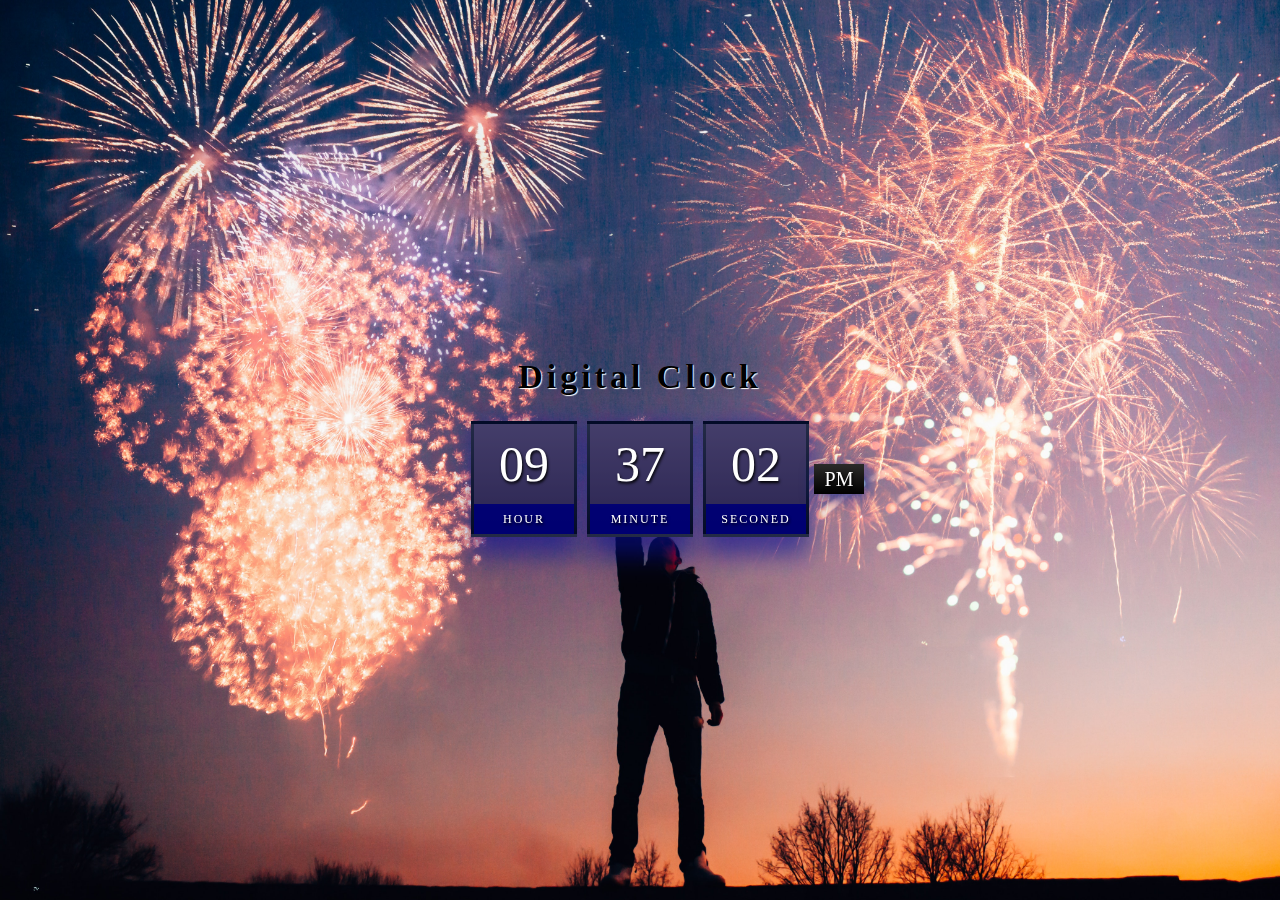
<file: 1-Time-zone/index.html>
<!DOCTYPE html>
<html lang="en">
<head>
    <meta charset="UTF-8">
    <meta http-equiv="X-UA-Compatible" content="IE=edge">
    <meta name="viewport" content="width=device-width, initial-scale=1.0">
    <title>Digital clock</title>
    <link rel="stylesheet" href="style.css">
</head>
<body>
    <article class="art">
        <h2> Digital Clock</h2>
        <article class="center">
        <section class="hour marg ">
            <span id="hour">00</span>
            <span class="text">Hour</span>
        </section>
        <section class="minute marg">
            <span id="minute">00</span>
            <span class="text">minute</span>
        </section>
        <section class="seconed marg">
            <span id="seconed">00</span>
            <span class="text">Seconed</span>
        </section>
        <section class="A-P ">
            <span id="ampm">AM</span>
        </section>
    </article>
    </article>

    <script src="main.js"></script>
</body>
</html>
</file>
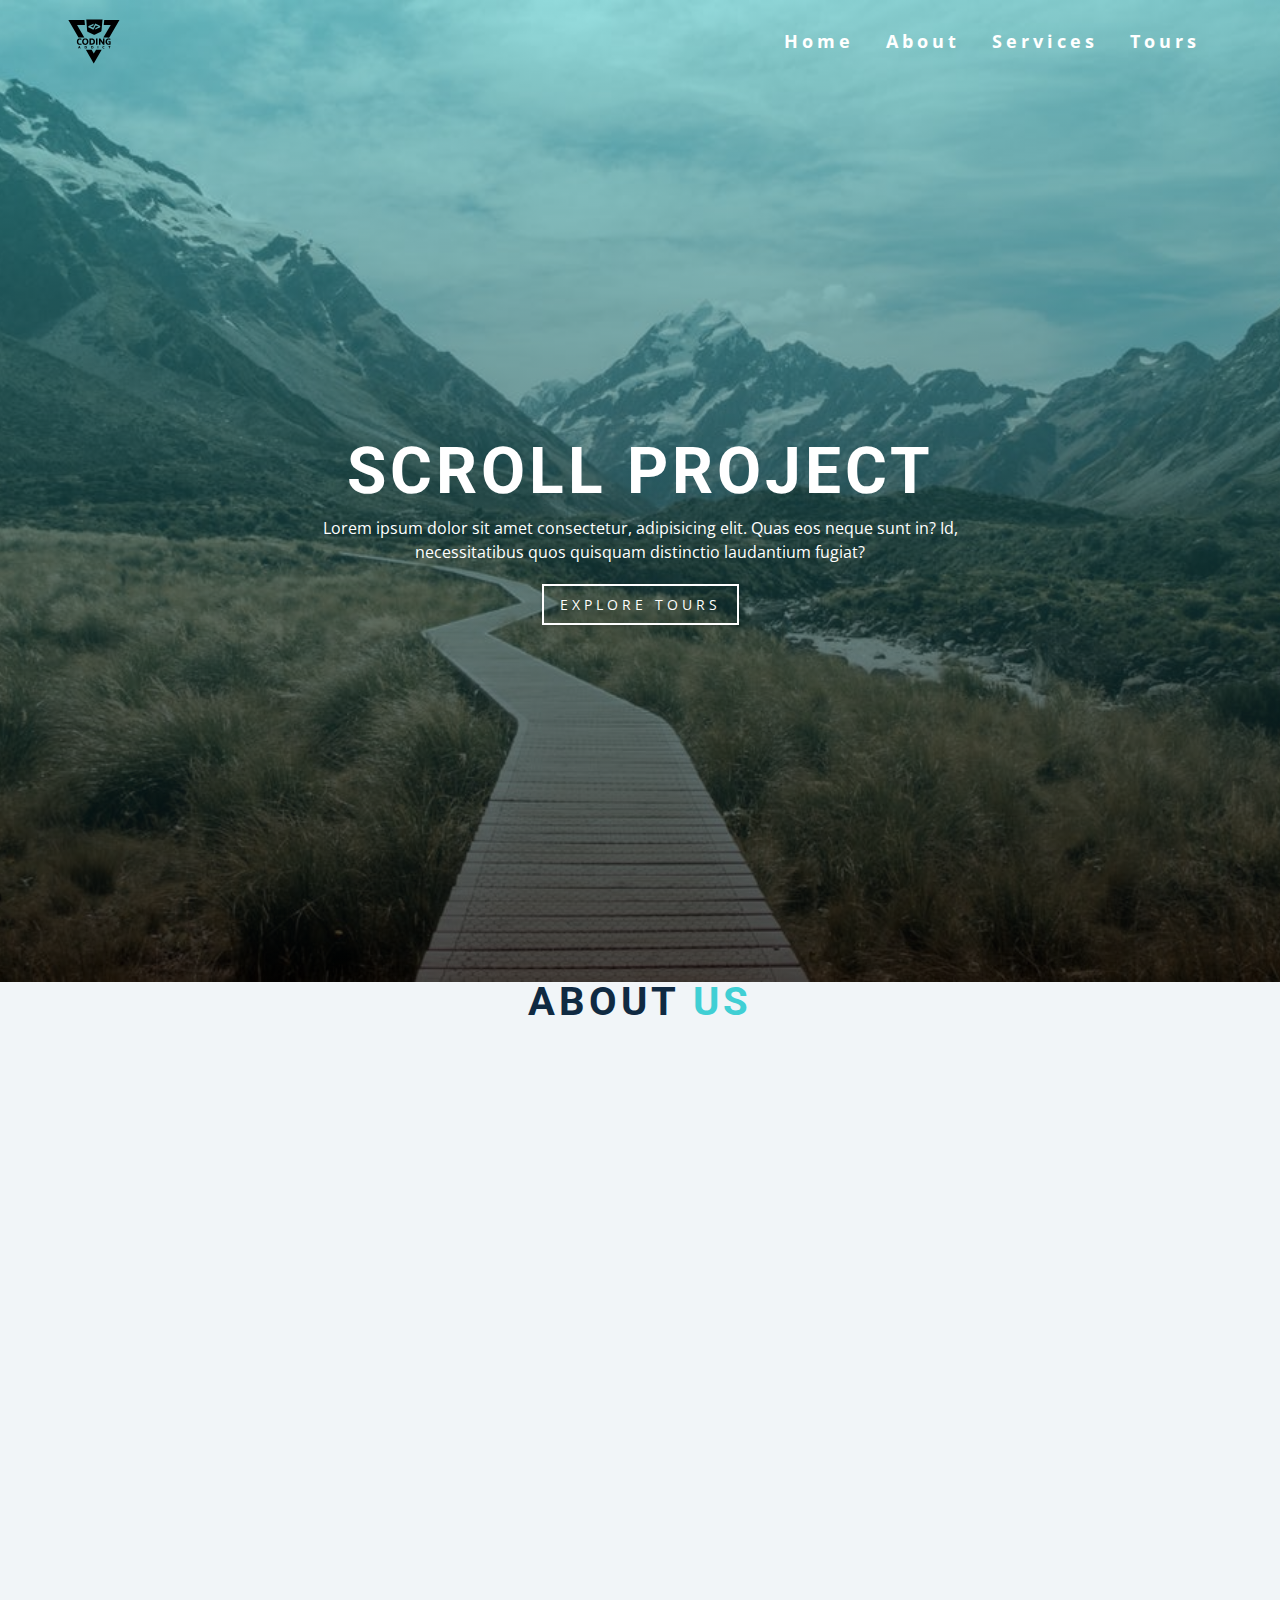
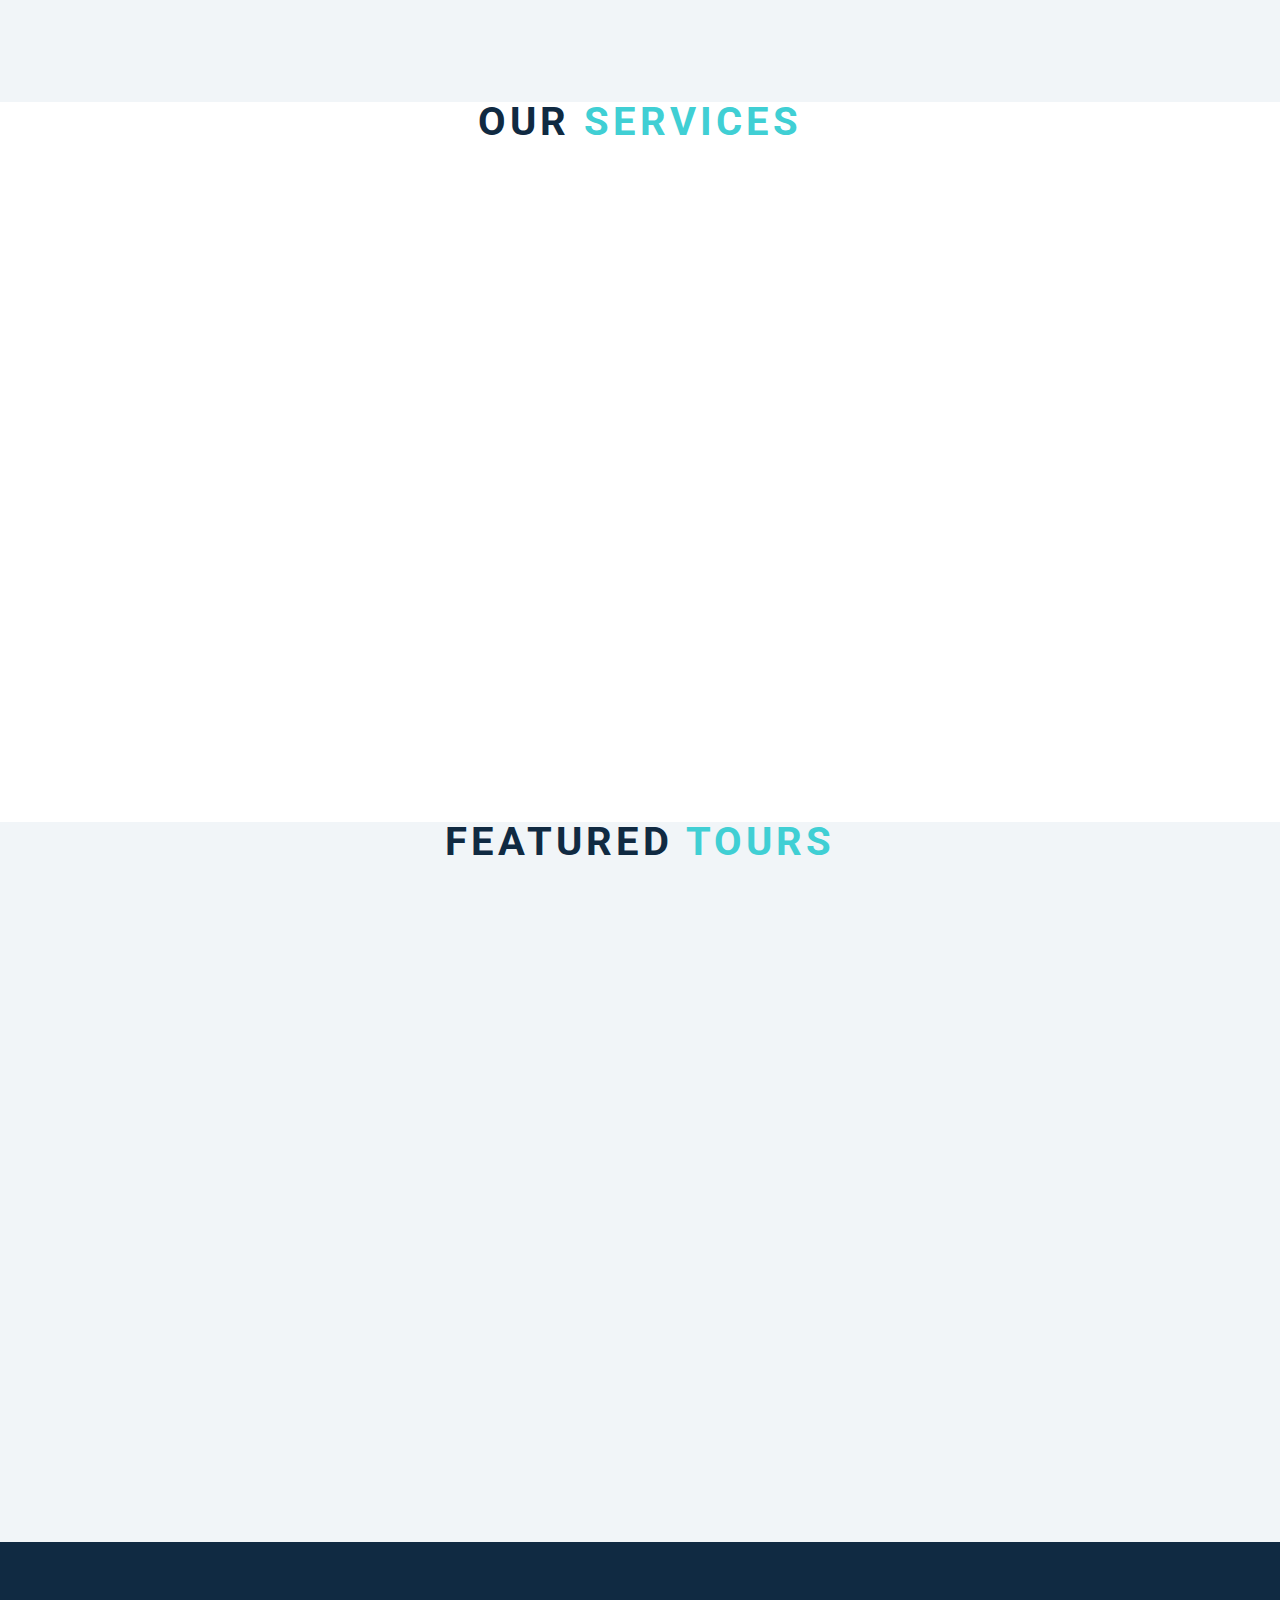
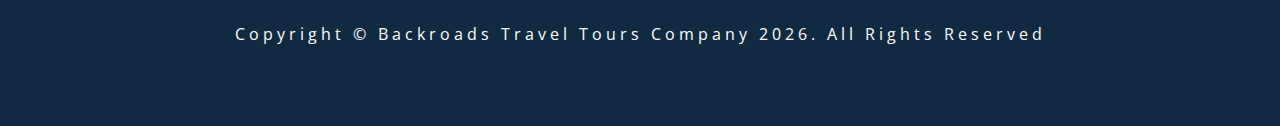
<file: 2-Scroll-In-WebPage/final/index.html>
<!DOCTYPE html>
<html lang="en">
  <head>
    <meta charset="UTF-8" />
    <meta name="viewport" content="width=device-width, initial-scale=1.0" />
    <title>Scroll</title>
    <!-- font-awesome -->
    <link
      rel="stylesheet"
      href="https://cdnjs.cloudflare.com/ajax/libs/font-awesome/5.14.0/css/all.min.css"
    />
    <!-- styles -->
    <link rel="stylesheet" href="styles.css" />
  </head>
  <body>
    <header id="home">
      <!-- navbar -->
      <nav id="nav">
        <div class="nav-center">
          <!-- nav header -->
          <div class="nav-header">
            <img src="./logo.svg" class="logo" alt="logo" />
            <button class="nav-toggle">
              <i class="fas fa-bars"></i>
            </button>
          </div>
          <!-- links -->
          <div class="links-container">
            <ul class="links">
              <li>
                <a href="#home" class="scroll-link">home</a>
              </li>
              <li>
                <a href="#about" class="scroll-link">about</a>
              </li>
              <li>
                <a href="#services" class="scroll-link">services</a>
              </li>
              <li>
                <a href="#tours" class="scroll-link">tours</a>
              </li>
            </ul>
          </div>
        </div>
      </nav>
      <!-- banner -->
      <div class="banner">
        <div class="container">
          <h1>scroll project</h1>
          <p>
            Lorem ipsum dolor sit amet consectetur, adipisicing elit. Quas eos
            neque sunt in? Id, necessitatibus quos quisquam distinctio
            laudantium fugiat?
          </p>
          <a href="#tours" class="scroll-link btn btn-white">explore tours</a>
        </div>
      </div>
    </header>
    <!-- about -->
    <section id="about" class="section">
      <div class="title">
        <h2>about <span>us</span></h2>
      </div>
    </section>
    <!-- services -->
    <section id="services" class="section">
      <div class="title">
        <h2>our <span>services</span></h2>
      </div>
    </section>
    <!-- contact -->
    <section id="tours" class="section">
      <div class="title">
        <h2>featured <span>tours</span></h2>
      </div>
    </section>
    <!-- footer -->
    <footer class="section">
      <p>
        copyright &copy; backroads travel tours company
        <span id="date"></span>. all rights reserved
      </p>
    </footer>
    <a class="scroll-link top-link" href="#home">
      <i class="fas fa-arrow-up"></i>
    </a>
    <!-- javascript -->
    <script src="app.js"></script>
  </body>
</html>
</file>
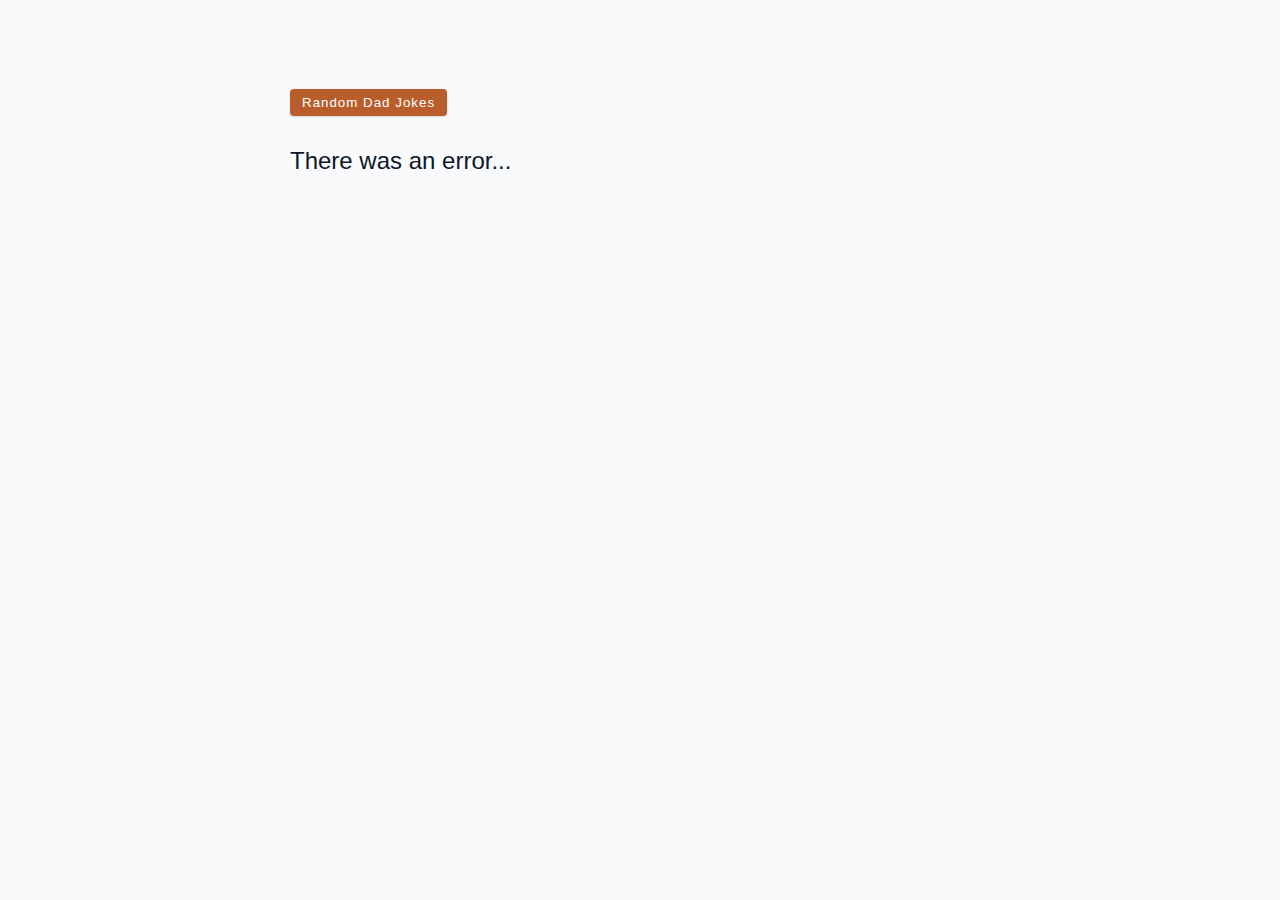
<file: 3-dad-jokes(Ajax)Ex/final/index.html>
<!DOCTYPE html>
<html lang="en">
  <head>
    <meta charset="UTF-8" />
    <meta http-equiv="X-UA-Compatible" content="IE=edge" />
    <meta name="viewport" content="width=device-width, initial-scale=1.0" />
    <title>Dad Jokes</title>
    <link rel="stylesheet" href="./styles.css" />
  </head>
  <body>
    <div class="container">
      <button class="btn">random dad jokes</button>
      <p class="result">
        Lorem, ipsum dolor sit amet consectetur adipisicing elit. Exercitationem
        unde quibusdam quia ex asperiores consectetur quis maxime corporis
        suscipit expedita.
      </p>
    </div>
    <script src="./app.js"></script>
  </body>
</html>
</file>
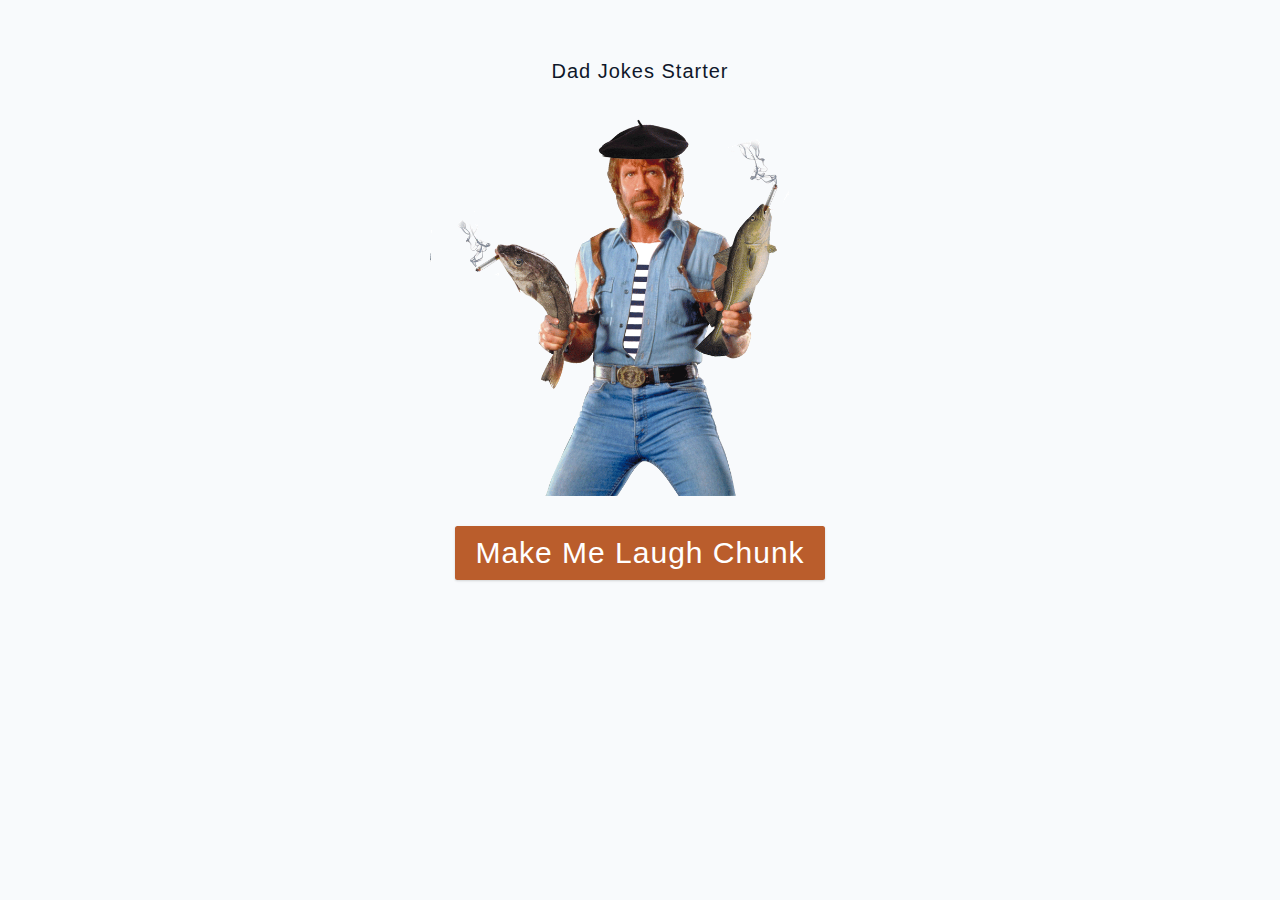
<file: 3-dad-jokes(Ajax)Ex/starter/index.html>
<!DOCTYPE html>
<html lang="en">

<head>
  <meta charset="UTF-8" />
  <meta http-equiv="X-UA-Compatible" content="IE=edge" />
  <meta name="viewport" content="width=device-width, initial-scale=1.0" />
  <title>Dad Jokes Starter</title>
  <link rel="stylesheet" href="./styles.css" />
</head>

<body>
  <main>
    <article class="container">

      <h1>dad jokes starter</h1>
      <img src="img/37559-5-chuck-norris-hd.png" alt="chunck-norris">
      <button type="button" class="btn">make me laugh chunk</button>
      <h3 class="content"></h3>
    </article>
  </main>
  <script src="./fetch.js"></script>
</body>

</html>
</file>
<file: 1-Time-zone/style.css>
/* CSS REST */
*{
    padding: 0;
    margin: 0;
    box-sizing: border-box;
}
img{
 display: block;

}
html{
    font-size: 62.5%;
}
body{
    
    height: 100vh;
    display: flex;
    justify-content: center;
    align-items: center;
    background-image: url(asset/img/pexels-rakicevic-nenad-769525.jpg);
    background-color: coral;
    background-position: center;
    background-size: cover; 
    overflow: hidden;
    position: relative;
}

h2{
    text-align: center;
    letter-spacing: .4rem;
    font-size: 3.4rem;
    padding-bottom: 20px;
    text-shadow: 1px 1px 1px  white;
}  
.center{
    display: flex;
    width: 100%;
    font-size: 1.6rem;
    justify-content: space-between;
    text-transform: capitalize  ;
    filter: brightness(1);
}
.center .marg{
    margin: 5px;
    position: relative;
    /* filter: drop-shadow(16px 13px 12px blue);
    filter: hue-rotate(380deg);
    /* filter: grayscale(90%); */
    /* filter: contrast(150%); */
    position: relative;
    border: 3px solid hsla(227, 86%, 34%, 0.25);
    background: linear-gradient(0deg ,#000,rgba(44,43,42));
}
.marg::before{
content: "";
position: absolute;
left :-2px;
width: 105%;
height: 120%;
background: rgba(6, 13, 151, 0.578);
filter: blur(12px);
z-index: -1;
    
}
.center span{
    width: 100px;
    height: 80px;
    color: white;
    background-color: hsla(248, 53%, 58%, 0.395);
    display: flex;
    justify-content: center;
    align-items: center;
    font-size: 5rem;
    text-shadow: 1px 2px 3px #000;
    /* border: 3px solid hsla(227, 86%, 34%, 0.25); */
    
    /* padding-bottom: 2rem; */
}
.center .text{
    font-size: 1.2rem;
    height: 30px;
    letter-spacing: 2px;
    text-transform: uppercase;
    background-color:hsla(240, 100%, 27%, 0.821);
    /* position: absolute;
    top: 50%;
    left: 50%;
    transform: translate(-50%,-50%); */
 }
 .center #ampm{
    max-width: 50px;
    max-height: 30px;
    position: absolute;
    top: 50%;
    transform: translateY(-50%);
    font-size: 2rem;
    background-color: hsla(229, 90%, 30%, 0.611);
    box-shadow: 2px 4px 15px hsla(229, 79%, 32%, 0.83);
    /* border: 3px solid hsla(251, 90%, 28%, 0.455);
    */
    background: linear-gradient(0deg ,#000,rgba(44,43,42));
    
 }
</file>
<file: 2-Scroll-In-WebPage/final/styles.css>
/*
=============== 
Fonts
===============
*/
@import url("https://fonts.googleapis.com/css?family=Open+Sans|Roboto:400,700&display=swap");

/*
=============== 
Variables
===============
*/

:root {
  /* dark shades of primary color*/
  --clr-primary-1: hsl(205, 86%, 17%);
  --clr-primary-2: hsl(205, 77%, 27%);
  --clr-primary-3: hsl(205, 72%, 37%);
  --clr-primary-4: hsl(205, 63%, 48%);
  /* primary/main color */
  --clr-primary-5: #49a6e9;
  /* lighter shades of primary color */
  --clr-primary-6: hsl(205, 89%, 70%);
  --clr-primary-7: hsl(205, 90%, 76%);
  --clr-primary-8: hsl(205, 86%, 81%);
  --clr-primary-9: hsl(205, 90%, 88%);
  --clr-primary-10: hsl(205, 100%, 96%);
  /* darkest grey - used for headings */
  --clr-grey-1: hsl(209, 61%, 16%);
  --clr-grey-2: hsl(211, 39%, 23%);
  --clr-grey-3: hsl(209, 34%, 30%);
  --clr-grey-4: hsl(209, 28%, 39%);
  /* grey used for paragraphs */
  --clr-grey-5: hsl(210, 22%, 49%);
  --clr-grey-6: hsl(209, 23%, 60%);
  --clr-grey-7: hsl(211, 27%, 70%);
  --clr-grey-8: hsl(210, 31%, 80%);
  --clr-grey-9: hsl(212, 33%, 89%);
  --clr-grey-10: hsl(210, 36%, 96%);
  --clr-white: #fff;
  --clr-red-dark: hsl(360, 67%, 44%);
  --clr-red-light: hsl(360, 71%, 66%);
  --clr-green-dark: hsl(125, 67%, 44%);
  --clr-green-light: hsl(125, 71%, 66%);
  --clr-secondary: hsla(182, 63%, 54%);
  --clr-black: #222;
  --ff-primary: "Roboto", sans-serif;
  --ff-secondary: "Open Sans", sans-serif;
  --transition: all 0.3s linear;
  --spacing: 0.25rem;
  --radius: 0.5rem;
  --light-shadow: 0 5px 15px rgba(0, 0, 0, 0.1);
  --dark-shadow: 0 5px 15px rgba(0, 0, 0, 0.2);
  --max-width: 1170px;
  --fixed-width: 620px;
}
/*
=============== 
Global Styles
===============
*/
html {
  scroll-behavior: smooth;
}
*,
::after,
::before {
  margin: 0;
  padding: 0;
  box-sizing: border-box;
}
body {
  font-family: var(--ff-secondary);
  background: var(--clr-grey-10);
  color: var(--clr-grey-1);
  line-height: 1.5;
  font-size: 0.875rem;
}
ul {
  list-style-type: none;
}
a {
  text-decoration: none;
}
img:not(.logo) {
  width: 100%;
}
img {
  display: block;
}

h1,
h2,
h3,
h4 {
  letter-spacing: var(--spacing);
  text-transform: capitalize;
  line-height: 1.25;
  margin-bottom: 0.75rem;
  font-family: var(--ff-primary);
}
h1 {
  font-size: 3rem;
}
h2 {
  font-size: 2rem;
}
h3 {
  font-size: 1.25rem;
}
h4 {
  font-size: 0.875rem;
}
p {
  margin-bottom: 1.25rem;
  color: var(--clr-grey-5);
}
@media screen and (min-width: 800px) {
  h1 {
    font-size: 4rem;
  }
  h2 {
    font-size: 2.5rem;
  }
  h3 {
    font-size: 1.75rem;
  }
  h4 {
    font-size: 1rem;
  }
  body {
    font-size: 1rem;
  }
  h1,
  h2,
  h3,
  h4 {
    line-height: 1;
  }
}
/*  global classes */

.btn {
  text-transform: uppercase;
  background: transparent;
  color: var(--clr-black);
  padding: 0.375rem 0.75rem;
  letter-spacing: var(--spacing);
  display: inline-block;
  transition: var(--transition);
  font-size: 0.875rem;
  border: 2px solid var(--clr-black);
  cursor: pointer;
  box-shadow: 0 1px 3px rgba(0, 0, 0, 0.2);
  border-radius: var(--radius);
}
.btn:hover {
  color: var(--clr-white);
  background: var(--clr-black);
}
.btn-white {
  color: var(--clr-white);
  border-color: var(--clr-white);
  border-radius: 0;
  padding: 0.5rem 1rem;
}
.btn:hover {
  background: var(--clr-white);
  color: var(--clr-secondary);
}
/* section */
.section {
  padding-bottom: 5rem;
}

.section-center {
  width: 90vw;
  margin: 0 auto;
  max-width: 1170px;
}
@media screen and (min-width: 992px) {
  .section-center {
    width: 95vw;
  }
}
main {
  min-height: 100vh;
  display: grid;
  place-items: center;
}
/*
=============== 
Scroll
===============
*/
/* navbar */
nav {
  background: var(--clr-white);
  padding: 1rem 1.5rem;
}
/* fixed nav */
.fixed-nav {
  position: fixed;
  top: 0;
  left: 0;
  width: 100%;
  background: var(--clr-white);
  box-shadow: var(--light-shadow);
}
.fixed-nav .links a {
  color: var(--clr-grey-1);
}
.fixed-nav .links a:hover {
  color: var(--clr-secondary);
}
/* .fixed-nav .links-container {
  height: auto !important;
} */
.nav-header {
  display: flex;
  align-items: center;
  justify-content: space-between;
}
.nav-toggle {
  font-size: 1.5rem;
  color: var(--clr-grey-1);
  background: transparent;
  border-color: transparent;
  transition: var(--transition);
  cursor: pointer;
}
.nav-toggle:hover {
  color: var(--clr-secondary);
}
.logo {
  height: 50px;
}
.links-container {
  height: 0;
  overflow: hidden;
  transition: var(--transition);
}
.show-links {
  height: 200px;
}
.links a {
  background: var(--clr-white);
  color: var(--clr-grey-5);
  font-size: 1.1rem;
  text-transform: capitalize;
  letter-spacing: var(--spacing);
  display: block;
  transition: var(--transition);
  font-weight: bold;
  padding: 0.75rem 0;
}
.links a:hover {
  color: var(--clr-grey-1);
}
@media screen and (min-width: 800px) {
  nav {
    background: transparent;
  }
  .nav-center {
    width: 90vw;
    max-width: 1170px;
    margin: 0 auto;
    display: flex;
    align-items: center;
    justify-content: space-between;
  }
  .nav-header {
    padding: 0;
  }
  .nav-toggle {
    display: none;
  }
  .links-container {
    height: auto !important;
  }
  .links {
    display: flex;
  }
  .links a {
    background: transparent;
    color: var(--clr-white);
    font-size: 1.1rem;
    text-transform: capitalize;
    letter-spacing: var(--spacing);
    display: block;
    transition: var(--transition);
    margin: 0 1rem;
    font-weight: bold;
    padding: 0;
  }
  .links a:hover {
    color: var(--clr-white);
  }
}
/* hero */
header {
  min-height: 100vh;
  background: linear-gradient(rgba(63, 208, 212, 0.5), rgba(0, 0, 0, 0.7)),
    url(./hero-bcg.jpeg) center/cover no-repeat;
}
.banner {
  min-height: 100vh;
  display: grid;
  place-items: center;
  text-align: center;
}
.container h1 {
  color: var(--clr-white);
  text-transform: uppercase;
}
.container p {
  color: var(--clr-white);
  max-width: 25rem;
  margin: 0 auto;
  margin-bottom: 1.25rem;
}
@media screen and (min-width: 768px) {
  .container p {
    max-width: 40rem;
  }
}
/* sections and title */
.title h2 {
  text-align: center;
  text-transform: uppercase;
}
.title span {
  color: var(--clr-secondary);
}
#about,
#services,
#tours {
  height: 80vh;
}
#services {
  background: var(--clr-white);
}
footer {
  background: var(--clr-grey-1);
  padding: 5rem 1rem;
}
footer p {
  color: var(--clr-white);
  text-align: center;
  text-transform: capitalize;
  letter-spacing: var(--spacing);
  margin-bottom: 0;
}

.top-link {
  font-size: 1.25rem;
  position: fixed;
  bottom: 3rem;
  right: 3rem;
  background: var(--clr-secondary);
  width: 2rem;
  height: 2rem;
  display: grid;
  place-items: center;
  border-radius: var(--radius);
  color: var(--clr-white);
  animation: bounce 2s ease-in-out infinite;
  visibility: hidden;
  z-index: -100;
}
.show-link {
  visibility: visible;
  z-index: 100;
}

@keyframes bounce {
  0% {
    transform: scale(1);
  }
  50% {
    transform: scale(1.5);
  }
  100% {
    transform: scale(1);
  }
}
</file>
<file: 3-dad-jokes(Ajax)Ex/final/styles.css>
*,
::after,
::before {
  box-sizing: border-box;
}

:root {
  --primary-100: hsl(21, 94%, 87%);
  --primary-200: hsl(21, 80%, 74%);
  --primary-300: hsl(21, 65%, 59%);
  --primary-400: hsl(21, 57%, 50%);
  /* primary/main color */
  --primary-500: hsl(21, 62%, 45%);
  --primary-600: hsl(21, 77%, 34%);
  --primary-700: hsl(21, 81%, 29%);
  --primary-800: hsl(21, 84%, 25%);
  --primary-900: hsl(21, 91%, 17%);

  /* grey */
  --grey-50: #f8fafc;
  --grey-100: #f1f5f9;
  --grey-200: #e2e8f0;
  --grey-300: #cbd5e1;
  --grey-400: #94a3b8;
  --grey-500: #64748b;
  --grey-600: #475569;
  --grey-700: #334155;
  --grey-800: #1e293b;
  --grey-900: #0f172a;
  /* rest of the colors */
  --black: #222;
  --white: #fff;
  --red-light: #f8d7da;
  --red-dark: #842029;
  --green-light: #d1e7dd;
  --green-dark: #0f5132;

  --smallText: 0.7em;
  /* rest of the vars */
  --backgroundColor: var(--grey-50);
  --textColor: var(--grey-900);
  --borderRadius: 0.25rem;
  --letterSpacing: 1px;
  --transition: 0.3s ease-in-out all;
  --max-width: 1120px;
  --fixed-width: 600px;
  --fluid-width: 90vw;
  /* box shadow*/
  --shadow-1: 0 1px 3px 0 rgba(0, 0, 0, 0.1), 0 1px 2px 0 rgba(0, 0, 0, 0.06);
  --shadow-2: 0 4px 6px -1px rgba(0, 0, 0, 0.1),
    0 2px 4px -1px rgba(0, 0, 0, 0.06);
  --shadow-3: 0 10px 15px -3px rgba(0, 0, 0, 0.1),
    0 4px 6px -2px rgba(0, 0, 0, 0.05);
  --shadow-4: 0 20px 25px -5px rgba(0, 0, 0, 0.1),
    0 10px 10px -5px rgba(0, 0, 0, 0.04);
}

body {
  background: var(--backgroundColor);
  font-family: -apple-system, BlinkMacSystemFont, 'Segoe UI', Roboto, Oxygen,
    Ubuntu, Cantarell, 'Open Sans', 'Helvetica Neue', sans-serif;
  font-weight: 400;
  line-height: 1.75;
  color: var(--textColor);
}

p {
  margin-bottom: 1.5rem;
  max-width: 40em;
}

h1,
h2,
h3,
h4,
h5 {
  margin: 0;
  margin-bottom: 1.38rem;
  font-family: var(--headingFont);
  font-weight: 400;
  line-height: 1.3;
  text-transform: capitalize;
  letter-spacing: var(--letterSpacing);
}

h1 {
  margin-top: 0;
  font-size: 3.052rem;
}

h2 {
  font-size: 2.441rem;
}

h3 {
  font-size: 1.953rem;
}

h4 {
  font-size: 1.563rem;
}

h5 {
  font-size: 1.25rem;
}

small,
.text-small {
  font-size: var(--smallText);
}

a {
  text-decoration: none;
}
ul {
  list-style-type: none;
  padding: 0;
}

.img {
  width: 100%;
  display: block;
  object-fit: cover;
}
.btn {
  cursor: pointer;
  color: var(--white);
  background: var(--primary-500);
  border: transparent;
  border-radius: var(--borderRadius);
  letter-spacing: var(--letterSpacing);
  padding: 0.375rem 0.75rem;
  box-shadow: var(--shadow-1);
  transition: var(--transition);
  text-transform: capitalize;
  display: inline-block;
}
.btn:hover {
  background: var(--primary-700);
  box-shadow: var(--shadow-3);
}
/*
=============== 
Jokes
===============
*/

.container {
  width: 90vw;
  max-width: 700px;
  margin: 0 auto;
  padding-top: 5rem;
}

.result {
  font-size: 1.5rem;
}
</file>
<file: 3-dad-jokes(Ajax)Ex/starter/styles.css>
*,
::after,
::before {
  box-sizing: border-box;
}

:root {
  --primary-100: hsl(21, 94%, 87%);
  --primary-200: hsl(21, 80%, 74%);
  --primary-300: hsl(21, 65%, 59%);
  --primary-400: hsl(21, 57%, 50%);
  /* primary/main color */
  --primary-500: hsl(21, 62%, 45%);
  --primary-600: hsl(21, 77%, 34%);
  --primary-700: hsl(21, 81%, 29%);
  --primary-800: hsl(21, 84%, 25%);
  --primary-900: hsl(21, 91%, 17%);

  /* grey */
  --grey-50: #f8fafc;
  --grey-100: #f1f5f9;
  --grey-200: #e2e8f0;
  --grey-300: #cbd5e1;
  --grey-400: #94a3b8;
  --grey-500: #64748b;
  --grey-600: #475569;
  --grey-700: #334155;
  --grey-800: #1e293b;
  --grey-900: #0f172a;
  /* rest of the colors */
  --black: #222;
  --white: #fff;
  --red-light: #f8d7da;
  --red-dark: #842029;
  --green-light: #d1e7dd;
  --green-dark: #0f5132;

  --smallText: 0.7em;
  /* rest of the vars */
  --backgroundColor: var(--grey-50);
  --textColor: var(--grey-900);
  --borderRadius: 0.25rem;
  --letterSpacing: 1px;
  --transition: 0.3s ease-in-out all;
  --max-width: 1120px;
  --fixed-width: 600px;
  --fluid-width: 90vw;
  /* box shadow*/
  --shadow-1: 0 1px 3px 0 rgba(0, 0, 0, 0.1), 0 1px 2px 0 rgba(0, 0, 0, 0.06);
  --shadow-2: 0 4px 6px -1px rgba(0, 0, 0, 0.1),
    0 2px 4px -1px rgba(0, 0, 0, 0.06);
  --shadow-3: 0 10px 15px -3px rgba(0, 0, 0, 0.1),
    0 4px 6px -2px rgba(0, 0, 0, 0.05);
  --shadow-4: 0 20px 25px -5px rgba(0, 0, 0, 0.1),
    0 10px 10px -5px rgba(0, 0, 0, 0.04);
}
 html{
  font-size: 62.5%;
 }
body {
  background: var(--backgroundColor);
  font-family: -apple-system, BlinkMacSystemFont, 'Segoe UI', Roboto, Oxygen,
    Ubuntu, Cantarell, 'Open Sans', 'Helvetica Neue', sans-serif;
  font-weight: 400;
  line-height: 1.75;
  color: var(--textColor);
}

p {
  margin-bottom: 1.5rem;
  max-width: 40em;
}

h1,
h2,
h3,
h4,
h5 {
  margin: 0;
  margin-bottom: 1.38rem;
  font-family: var(--headingFont);
  font-weight: 400;
  line-height: 1.3;
  text-transform: capitalize;
  letter-spacing: var(--letterSpacing);
}

h1 {
  margin-top: 0;
  font-size: 3.052rem;
}

h2 {
  font-size: 2.441rem;
}

h3 {
  font-size: 1.953rem;
}

h4 {
  font-size: 1.563rem;
}

h5 {
  font-size: 1.25rem;
}

small,
.text-small {
  font-size: var(--smallText);
}

a {
  text-decoration: none;
}
ul {
  list-style-type: none;
  padding: 0;
}

.img {
  width: 100%;
  display: block;
  object-fit: cover;
}
.btn {
  cursor: pointer;
  color: var(--white);
  background: var(--primary-500);
  border: transparent;
  border-radius: var(--borderRadius);
  letter-spacing: var(--letterSpacing);
  padding: 0.375rem 0.75rem;
  box-shadow: var(--shadow-1);
  transition: var(--transition);
  text-transform: capitalize;
  display: inline-block;
}
.btn:hover {
  background: var(--primary-700);
  box-shadow: var(--shadow-3);
}
/*
=============== 
Jokes
===============
*/

.container {
  width: 90vw;
  max-width: 700px;
  margin: 0 auto;
  padding-top: 5rem;
  display: flex;
  flex-direction: column;
  align-items: center;
  justify-content: center;
}

.result {
  font-size: 1.5rem;
}
 h1{
  font-size: 2rem;
 }
img{
  height: auto;
  display: block;
  max-width: 60%;
  margin-bottom: 3rem;
}
.btn{
  font-size: 3rem;
  padding: 1rem 2rem;
  margin-bottom: 2rem;
}
.shake-img{
  animation: shake 0.82s cubic-bezier(.36,.07,.19,.97) both;
  transform: translate3d(0, 0, 0);
  backface-visibility: hidden;
  perspective: 1000px;
  animation-iteration-count:infinite ;
}
@keyframes shake {
  0% {
    transform: translate(1px, -2px) rotate(-1deg);
  }
  10% {
    transform: translate(-1px, 2px) rotate(-1deg);
  }
  20% {
    transform: translate(1px, 2px) rotate(0deg);
  }
  30% {
    transform: translate(3px, 2px) rotate(0deg);
  }
  40% {
    transform: translate(1px, -1px) rotate(1deg);
  }
  50% {
    transform: translate(-1px, -2px) rotate(-1deg);
  }
  60% {
    transform: translate(-3px, 1px) rotate(0deg);
  }
  70% {
    transform: translate(3px, 1px) rotate(-1deg);
  }
  80% {
    transform: translate(-1px, -1px) rotate(1deg);
  }
  90% {
    transform: translate(-3px, 0px) rotate(1deg);
  }
  100% {
    transform: translate(1px, 1px) rotate(0deg);
  /* 10%, 90% {
    transform: translate3d(-1px, 0, 0);
  }
  
  20%, 80% {
    transform: translate3d(2px, 0, 0);
  }

  30%, 50%, 70% {
    transform: translate3d(-4px, 0, 0);
  }

  40%, 60% {
    transform: translate3d(4px, 0, 0); */
  }
}
</file>
